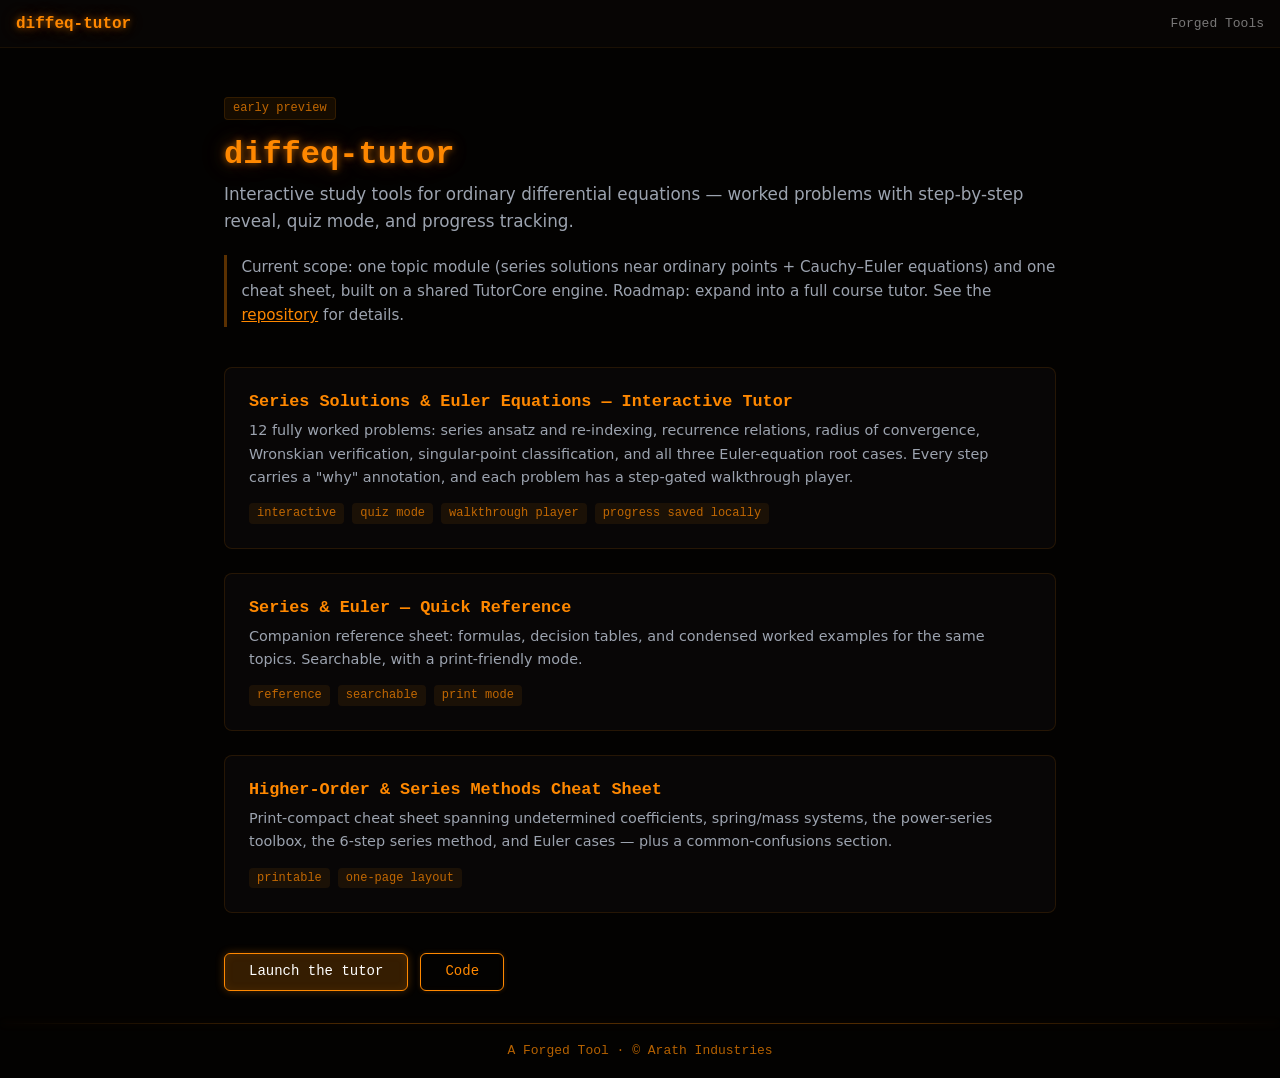
<file: index.html>
<!DOCTYPE html>
<html lang="en">
<head>
  <meta charset="UTF-8">
  <meta name="viewport" content="width=device-width, initial-scale=1.0">
  <title>diffeq-tutor — Interactive Differential Equations Study Tools</title>
  <link rel="icon" type="image/svg+xml" href="favicon.svg">
  <link rel="stylesheet" href="forged.css">
  <style>
    /* Page-local layout on top of forged.css tokens */
    * { box-sizing: border-box; }
    main {
      flex: 1;
      width: 100%;
      max-width: 54rem;
      margin: 0 auto;
      padding: 3rem var(--fk-pad-x) 2rem;
    }
    h1 {
      font-family: var(--fk-font-mono);
      font-size: 2rem;
      color: var(--fk-accent);
      text-shadow: var(--fk-glow-text);
      margin: 0 0 0.5rem;
    }
    .tagline { color: var(--fk-text-dim); font-size: 1.05rem; margin: 0 0 0.75rem; line-height: 1.6; }
    .scope-note {
      color: var(--fk-text-dim);
      font-size: 0.95rem;
      line-height: 1.6;
      border-left: 3px solid var(--fk-border-strong);
      padding-left: 0.9rem;
      margin: 1.25rem 0 2.5rem;
    }
    .scope-note a { color: var(--fk-accent); }
    .hero-chip { margin: 0 0 1rem; }
    .cards { display: grid; gap: var(--fk-gap); }
    a.fk-card { display: block; text-decoration: none; color: var(--fk-text); }
    .fk-card h2 {
      font-family: var(--fk-font-mono);
      font-size: 1.05rem;
      color: var(--fk-accent);
      margin: 0 0 0.5rem;
    }
    .fk-card p { color: var(--fk-text-dim); font-size: 0.9rem; line-height: 1.6; margin: 0 0 0.9rem; }
    .chip-row { display: flex; flex-wrap: wrap; gap: 0.5rem; }
    .cta-row { display: flex; flex-wrap: wrap; gap: 0.75rem; margin-top: 2.5rem; }
  </style>
</head>
<body class="fk-page">

<header class="fk-header">
  <span class="fk-header-title">diffeq-tutor</span>
  <a class="fk-header-link" href="https://www.arath.site/forged/tools">Forged Tools</a>
</header>

<main>
  <p class="hero-chip"><span class="fk-chip fk-chip-preview">early preview</span></p>
  <h1>diffeq-tutor</h1>
  <p class="tagline">Interactive study tools for ordinary differential equations — worked problems with step-by-step reveal, quiz mode, and progress tracking.</p>
  <p class="scope-note">Current scope: one topic module (series solutions near ordinary points + Cauchy&ndash;Euler equations) and one cheat sheet, built on a shared TutorCore engine. Roadmap: expand into a full course tutor. See the <a href="https://github.com/ArathIndustries/diffeq-tutor">repository</a> for details.</p>

  <div class="cards">
    <a class="fk-card" href="series_solutions_tutor.html">
      <h2>Series Solutions &amp; Euler Equations — Interactive Tutor</h2>
      <p>12 fully worked problems: series ansatz and re-indexing, recurrence relations, radius of convergence, Wronskian verification, singular-point classification, and all three Euler-equation root cases. Every step carries a "why" annotation, and each problem has a step-gated walkthrough player.</p>
      <div class="chip-row">
        <span class="fk-chip">interactive</span>
        <span class="fk-chip">quiz mode</span>
        <span class="fk-chip">walkthrough player</span>
        <span class="fk-chip">progress saved locally</span>
      </div>
    </a>
    <a class="fk-card" href="problems_series_solutions.html">
      <h2>Series &amp; Euler — Quick Reference</h2>
      <p>Companion reference sheet: formulas, decision tables, and condensed worked examples for the same topics. Searchable, with a print-friendly mode.</p>
      <div class="chip-row">
        <span class="fk-chip">reference</span>
        <span class="fk-chip">searchable</span>
        <span class="fk-chip">print mode</span>
      </div>
    </a>
    <a class="fk-card" href="cheatsheet_series_methods.html">
      <h2>Higher-Order &amp; Series Methods Cheat Sheet</h2>
      <p>Print-compact cheat sheet spanning undetermined coefficients, spring/mass systems, the power-series toolbox, the 6-step series method, and Euler cases — plus a common-confusions section.</p>
      <div class="chip-row">
        <span class="fk-chip">printable</span>
        <span class="fk-chip">one-page layout</span>
      </div>
    </a>
  </div>

  <div class="cta-row">
    <a class="fk-btn-filled" href="series_solutions_tutor.html">Launch the tutor</a>
    <a class="fk-btn" href="https://github.com/ArathIndustries/diffeq-tutor">Code</a>
  </div>
</main>

<footer class="fk-footer">
  <a href="https://www.arath.site">A Forged Tool &middot; &copy; Arath Industries</a>
</footer>

</body>
</html>
</file>
<file: forged.css>
/* ==========================================================================
   forged-kit — forged.css
   Shared brand layer for Arath Industries "Forged Tools" static sites.
   Upstream source of truth: portfolio-website (arath.site) —
   src/app/globals.css, src/app/forged/tools/page.tsx,
   src/components/Header.tsx, src/components/Footer.tsx.
   Self-contained: no build step, no external requests, no webfont loads.
   Non-invasive: nothing here restyles bare elements outside .fk-* scope.
   The site (and this kit) is dark-only.
   ========================================================================== */

:root {
  /* --- Color: backgrounds --- */
  --fk-bg: #030201;                       /* page background (site body) */
  --fk-surface: #090706;                  /* raised surface / header band */
  --fk-card-bg: rgba(13, 11, 10, 0.6);    /* card background */
  --fk-card-bg-tint: rgba(255, 136, 0, 0.02); /* forged-tools card tint */

  /* --- Color: text --- */
  --fk-text: #e0e0e0;                     /* primary text */
  --fk-text-dim: #9ca3af;                 /* secondary text (site gray-400) */
  --fk-text-faint: rgba(255, 255, 255, 0.46); /* de-emphasized nav text;
    alpha floor: 4.63:1 over the header band at rest (WCAG 4.5:1 at 13px;
    content scrolled under the translucent band can composite lower) */

  /* --- Color: accent (neon orange) --- */
  --fk-accent: #FF8800;
  --fk-accent-deep: #994400;
  --fk-accent-rgb: 255, 136, 0;           /* for rgba() composition */
  --fk-accent-dim: rgba(255, 136, 0, 0.73);  /* chip text;
    alpha floor: >=4.55:1 over every dark backdrop chips ship on
    (--fk-chip-bg on page, .fk-card, card tint, #0d0b0a panels;
    WCAG 4.5:1 at 12px) */
  --fk-accent-faint: rgba(255, 136, 0, 0.71); /* footer / maker's-mark text;
    alpha floor: 4.59:1 over --fk-surface, 4.64:1 over --fk-bg
    (WCAG 4.5:1 at 13px) */

  /* --- Borders --- */
  --fk-border-neutral: rgba(255, 255, 255, 0.06); /* resting card border */
  --fk-border-faint: rgba(255, 136, 0, 0.08);     /* header/footer hairlines */
  --fk-border-soft: rgba(255, 136, 0, 0.12);      /* forged-tools card border */
  --fk-border-strong: rgba(255, 136, 0, 0.35);    /* hover border */

  /* --- Fills --- */
  --fk-chip-bg: rgba(255, 136, 0, 0.08);
  --fk-btn-filled-bg: rgba(255, 136, 0, 0.2);
  --fk-btn-filled-bg-hover: rgba(255, 136, 0, 0.35);
  --fk-btn-bg-hover: rgba(255, 136, 0, 0.15);

  /* --- Typography (web-safe fallbacks; kit loads no webfonts) --- */
  --fk-font-sans: Inter, system-ui, -apple-system, "Segoe UI", Roboto,
    Helvetica, Arial, sans-serif;
  --fk-font-mono: "JetBrains Mono", ui-monospace, SFMono-Regular, Menlo,
    Consolas, "Liberation Mono", monospace;

  /* --- Radii --- */
  --fk-radius-sm: 0.25rem;                /* chips */
  --fk-radius-btn: 0.375rem;              /* buttons */
  --fk-radius-card: 0.5rem;               /* cards */

  /* --- Glow shadows --- */
  --fk-glow-btn: 0 0 5px rgba(255, 136, 0, 0.2),
    inset 0 0 5px rgba(255, 136, 0, 0.05);
  --fk-glow-btn-hover: 0 0 10px rgba(255, 136, 0, 0.4),
    0 0 30px rgba(255, 136, 0, 0.15), inset 0 0 10px rgba(255, 136, 0, 0.1);
  --fk-glow-btn-filled: 0 0 8px rgba(255, 136, 0, 0.3),
    inset 0 0 8px rgba(255, 136, 0, 0.1);
  --fk-glow-btn-filled-hover: 0 0 15px rgba(255, 136, 0, 0.5),
    0 0 40px rgba(255, 136, 0, 0.2), inset 0 0 15px rgba(255, 136, 0, 0.15);
  --fk-glow-card-hover: 0 0 15px rgba(255, 136, 0, 0.06),
    inset 0 0 30px rgba(255, 136, 0, 0.02);
  --fk-glow-divider: 0 0 8px rgba(255, 136, 0, 0.15),
    0 0 20px rgba(255, 136, 0, 0.05);
  --fk-glow-text: 0 0 7px rgba(255, 136, 0, 0.6),
    0 0 20px rgba(255, 136, 0, 0.3), 0 0 40px rgba(255, 136, 0, 0.15);

  /* --- Spacing rhythm --- */
  --fk-container-max: 64rem;              /* site max-w-3xl..5xl range */
  --fk-pad-x: 1rem;                       /* container side padding */
  --fk-card-pad: 1.5rem;                  /* card padding (site p-6) */
  --fk-gap: 1.5rem;                       /* card-to-card gap (space-y-6) */
}

/* --------------------------------------------------------------------------
   .fk-page — base canvas. Apply to <body> (or a wrapper). Sets background,
   text color, and the sans stack. Does not touch child element defaults.
   -------------------------------------------------------------------------- */
.fk-page {
  margin: 0;
  min-height: 100vh;
  display: flex;
  flex-direction: column;
  background-color: var(--fk-bg);
  color: var(--fk-text);
  font-family: var(--fk-font-sans);
}

/* --------------------------------------------------------------------------
   .fk-header — slim top band. Markup:
   <header class="fk-header">
     <span class="fk-header-title">Tool Name</span>
     <a class="fk-header-link" href="https://www.arath.site/forged/tools">Forged Tools</a>
   </header>
   -------------------------------------------------------------------------- */
.fk-header {
  position: sticky;
  top: 0;
  z-index: 50;
  display: flex;
  align-items: center;
  justify-content: space-between;
  gap: 1rem;
  height: 3rem;
  padding: 0 var(--fk-pad-x);
  background: rgba(9, 7, 6, 0.8);
  backdrop-filter: blur(4px);
  -webkit-backdrop-filter: blur(4px);
  border-bottom: 1px solid var(--fk-border-faint);
  font-family: var(--fk-font-mono);
}

.fk-header-title {
  font-weight: 700;
  font-size: 1rem;
  color: var(--fk-accent);
  text-shadow: var(--fk-glow-text);
  text-decoration: none;
}

.fk-header-link {
  font-size: 0.8125rem;
  color: var(--fk-text-faint);
  text-decoration: none;
  transition: color 0.2s ease, text-shadow 0.2s ease;
}

.fk-header-link:hover {
  color: var(--fk-accent);
  text-shadow: 0 0 8px rgba(var(--fk-accent-rgb), 0.3);
}

/* --------------------------------------------------------------------------
   .fk-card — content panel with neon hover border.
   -------------------------------------------------------------------------- */
.fk-card {
  padding: var(--fk-card-pad);
  background: var(--fk-card-bg);
  border: 1px solid var(--fk-border-soft);
  border-radius: var(--fk-radius-card);
  transition: border-color 0.3s ease, box-shadow 0.3s ease;
}

.fk-card:hover {
  border-color: var(--fk-border-strong);
  box-shadow: var(--fk-glow-card-hover);
}

/* --------------------------------------------------------------------------
   .fk-chip — small mono tag. .fk-chip-preview — status variant
   ("early preview"); same palette as tags on /forged/tools, plus a
   hairline accent border to read as a status rather than a tag.
   -------------------------------------------------------------------------- */
.fk-chip {
  display: inline-block;
  padding: 0.125rem 0.5rem;
  font-family: var(--fk-font-mono);
  font-size: 0.75rem;
  line-height: 1.4;
  border-radius: var(--fk-radius-sm);
  background: var(--fk-chip-bg);
  color: var(--fk-accent-dim);
}

.fk-chip-preview {
  border: 1px solid var(--fk-border-soft);
}

/* --------------------------------------------------------------------------
   .fk-btn / .fk-btn-filled — the site's neon-btn / neon-btn-filled.
   Work on <a> and <button>.
   -------------------------------------------------------------------------- */
.fk-btn,
.fk-btn-filled {
  display: inline-block;
  padding: 0.5rem 1.5rem;
  font-family: var(--fk-font-mono);
  font-size: 0.875rem;
  line-height: 1.4;
  text-decoration: none;
  cursor: pointer;
  border-radius: var(--fk-radius-btn);
  transition: all 0.2s ease;
}

.fk-btn {
  border: 1px solid var(--fk-accent);
  color: var(--fk-accent);
  background: transparent;
  box-shadow: var(--fk-glow-btn);
}

.fk-btn:hover {
  background: var(--fk-btn-bg-hover);
  box-shadow: var(--fk-glow-btn-hover);
}

.fk-btn-filled {
  border: 1px solid var(--fk-accent);
  color: #fff;
  background: var(--fk-btn-filled-bg);
  box-shadow: var(--fk-glow-btn-filled);
}

.fk-btn-filled:hover {
  background: var(--fk-btn-filled-bg-hover);
  box-shadow: var(--fk-glow-btn-filled-hover);
}

/* --------------------------------------------------------------------------
   .fk-footer — maker's mark. Markup:
   <footer class="fk-footer">
     <a href="https://www.arath.site">A Forged Tool &middot; &copy; Arath Industries</a>
   </footer>
   Gradient hairline + glow reproduces the site footer divider.
   -------------------------------------------------------------------------- */
.fk-footer {
  margin-top: auto;
  padding: 1.25rem var(--fk-pad-x);
  text-align: center;
  font-family: var(--fk-font-mono);
  font-size: 0.8125rem;
  position: relative;
}

.fk-footer::before {
  content: "";
  position: absolute;
  top: 0;
  left: 0;
  right: 0;
  height: 1px;
  background: linear-gradient(90deg, transparent,
    rgba(255, 136, 0, 0.3) 30%, rgba(255, 136, 0, 0.3) 70%, transparent);
  box-shadow: var(--fk-glow-divider);
}

.fk-footer a {
  color: var(--fk-accent-faint);
  text-decoration: none;
  transition: color 0.2s ease, text-shadow 0.2s ease;
}

.fk-footer a:hover {
  color: var(--fk-accent);
  text-shadow: 0 0 8px rgba(var(--fk-accent-rgb), 0.3);
}
</file>
